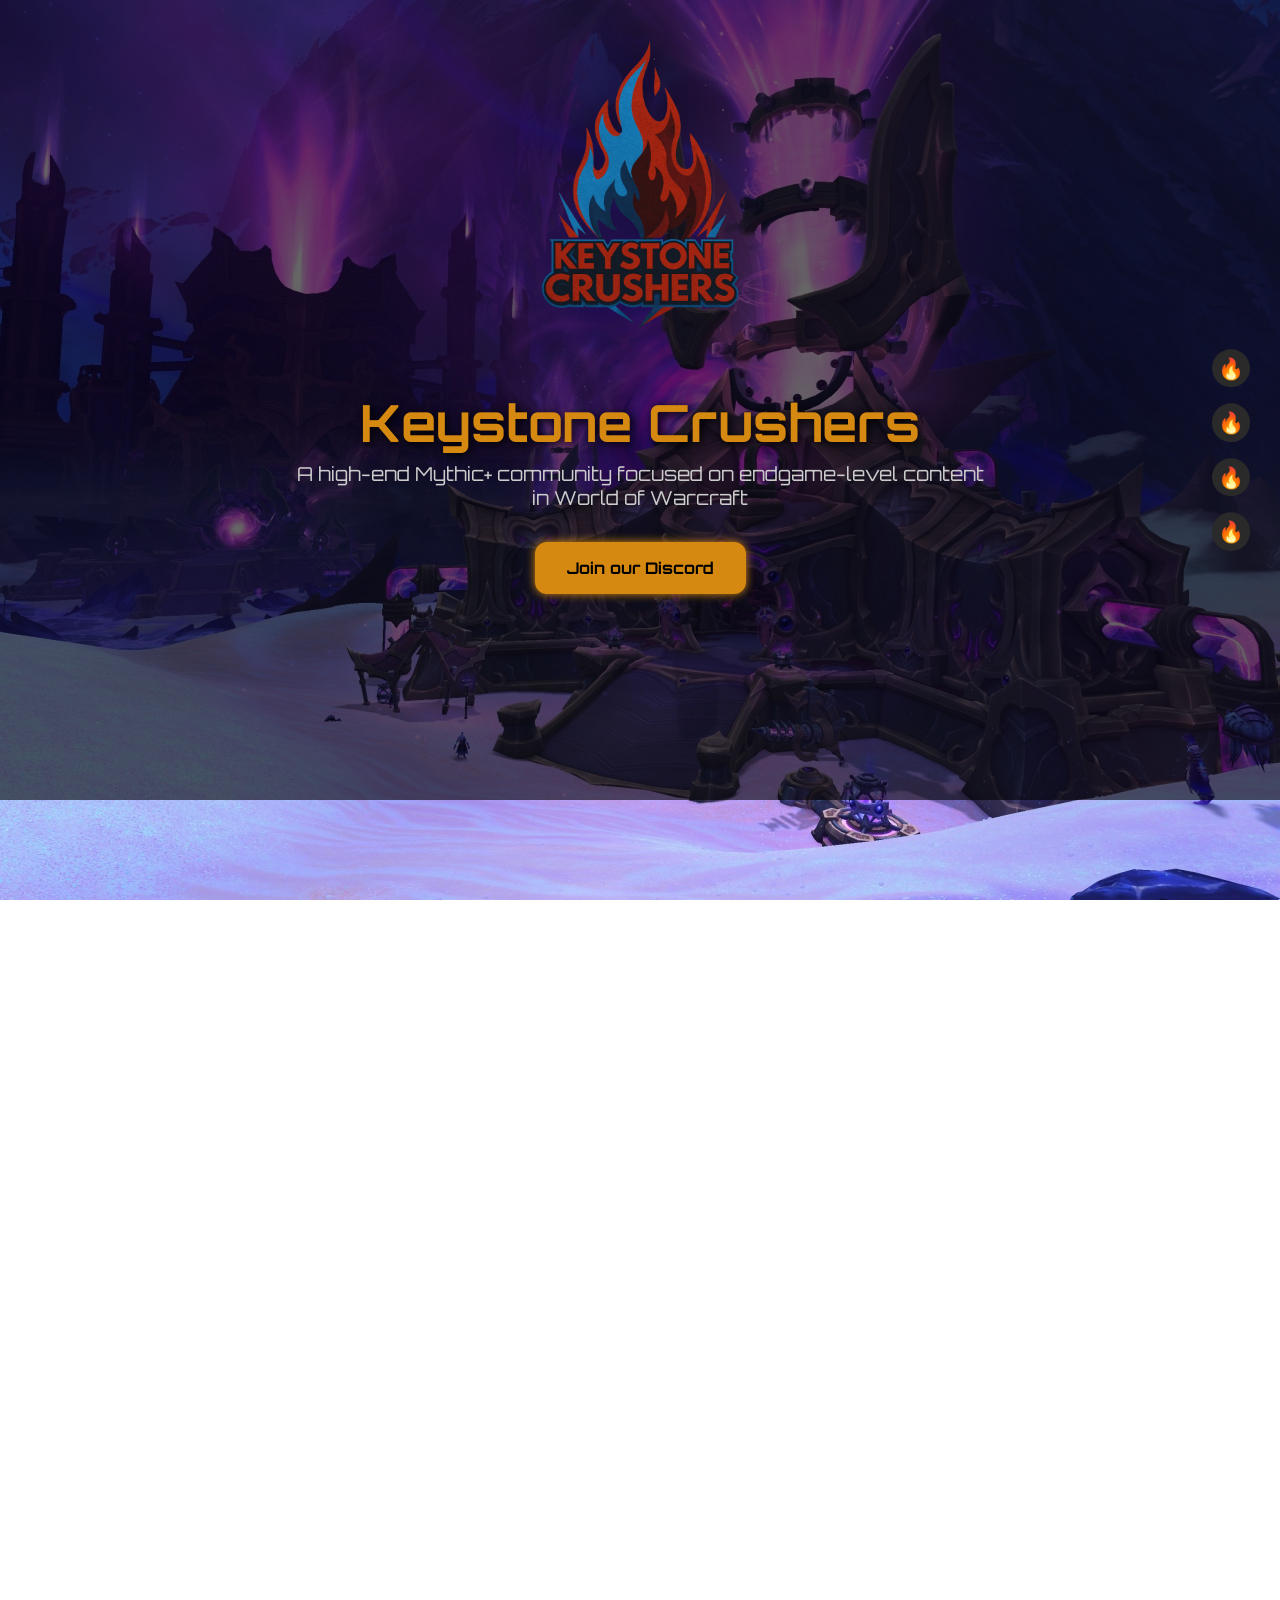
<file: index.html>
<!DOCTYPE html>
<html lang="en">
  <head>
    <meta charset="UTF-8" />
    <meta name="viewport" content="width=device-width, initial-scale=1" />
    <title>Keystone Crushers | Mythic+ Community</title>
    <link
      href="https://fonts.googleapis.com/css2?family=Orbitron:wght@500;700&display=swap"
      rel="stylesheet"
    />
    <link rel="stylesheet" href="style.css" />
  </head>
  <body>
    <header id="header">
      <img src="images/logo.png" alt="Keystone Crushers Logo" class="logo" />
      <h1>Keystone Crushers</h1>
      <p>
        A high-end Mythic+ community focused on endgame-level content in World
        of Warcraft
      </p>
      <a
        href="https://discord.gg/M7X6Axk3Gw"
        class="cta"
        target="_blank"
        rel="noopener"
      >
        Join our Discord
      </a>
    </header>

    <section class="section" id="offer">
      <div class="card">
        <h2>About Us</h2>
        <p>
          Tired of unreliable pugs? Looking for a real team to push higher keys
          with?
        </p>
        <p>
          Keystone Crushers is a dedicated Mythic+ community of experienced
          World of Warcraft players focused on Keystone Level 12 and beyond.
        </p>
        <p>
          We’re more than just a Discord server – we’re a competitive,
          supportive, and social group that thrives on teamwork, strategy, and
          the thrill of the timer.
        </p>
        <p>
          Whether you’re aiming to refine your skills or smash your next record,
          you’ll find your crew here.
        </p>
      </div>

      <div class="card">
        <h2>What We Offer</h2>
        <ul>
          <li>
            A supportive, competitive, and social community focused on
            high-level Mythic+ content
          </li>
          <li>Experienced players with 3000+ Raider.IO scores</li>
          <li>
            Clean and focused voice comms on Discord with active voice chats
          </li>
          <li>Non-toxic environment where teamwork and growth come first</li>
          <li>
            Party Crusher System (coming soon) – a quick-match tool to find key
            groups fast within the community
          </li>
        </ul>
      </div>
    </section>

    <section class="section" id="videos">
      <div class="card">
        <div class="video-carousel">
          <div class="carousel-inner"></div>
          <div class="controls">
            <button class="prev" aria-label="Previous video">&larr;</button>
            <button class="next" aria-label="Next video">&rarr;</button>
          </div>
        </div>
      </div>

      <div class="card">
        <h2>Who We're Looking For</h2>
        <p>
          We’re recruiting committed, experienced players who want to grow with
          a like-minded Mythic+ team. Whether you’re a tank, healer, or DPS, if
          you’ve got the mindset to improve and push limits, you’ll fit right
          in.
        </p>
      </div>
    </section>

    <section class="section" id="join">
      <div class="card">
        <h2>Our Community</h2>
        <iframe
          src="https://discord.com/widget?id=1164810732328726629&theme=dark"
          height="500"
          width="100%"
          allowtransparency="true"
          frameborder="0"
          sandbox="allow-popups allow-popups-to-escape-sandbox allow-same-origin allow-scripts"
        >
        </iframe>
      </div>

      <div class="card">
        <h2>Join the Team</h2>
        <p>
          Want to push your limits in The War Within and beyond? Click below to
          join our Discord and introduce yourself!
        </p>
        <a
          href="https://discord.gg/M7X6Axk3Gw"
          class="cta"
          target="_blank"
          rel="noopener"
          >Become a Crusher</a
        >
      </div>
    </section>

    <ul class="scrollbar">
      <li data-target="#header"></li>
      <li data-target="#offer"></li>
      <li data-target="#videos"></li>
      <li data-target="#join"></li>
    </ul>

    <footer>
      © 2025 Keystone Crushers. Not affiliated with Blizzard Entertainment.
    </footer>

    <script src="script.js" defer></script>
  </body>
</html>
</file>
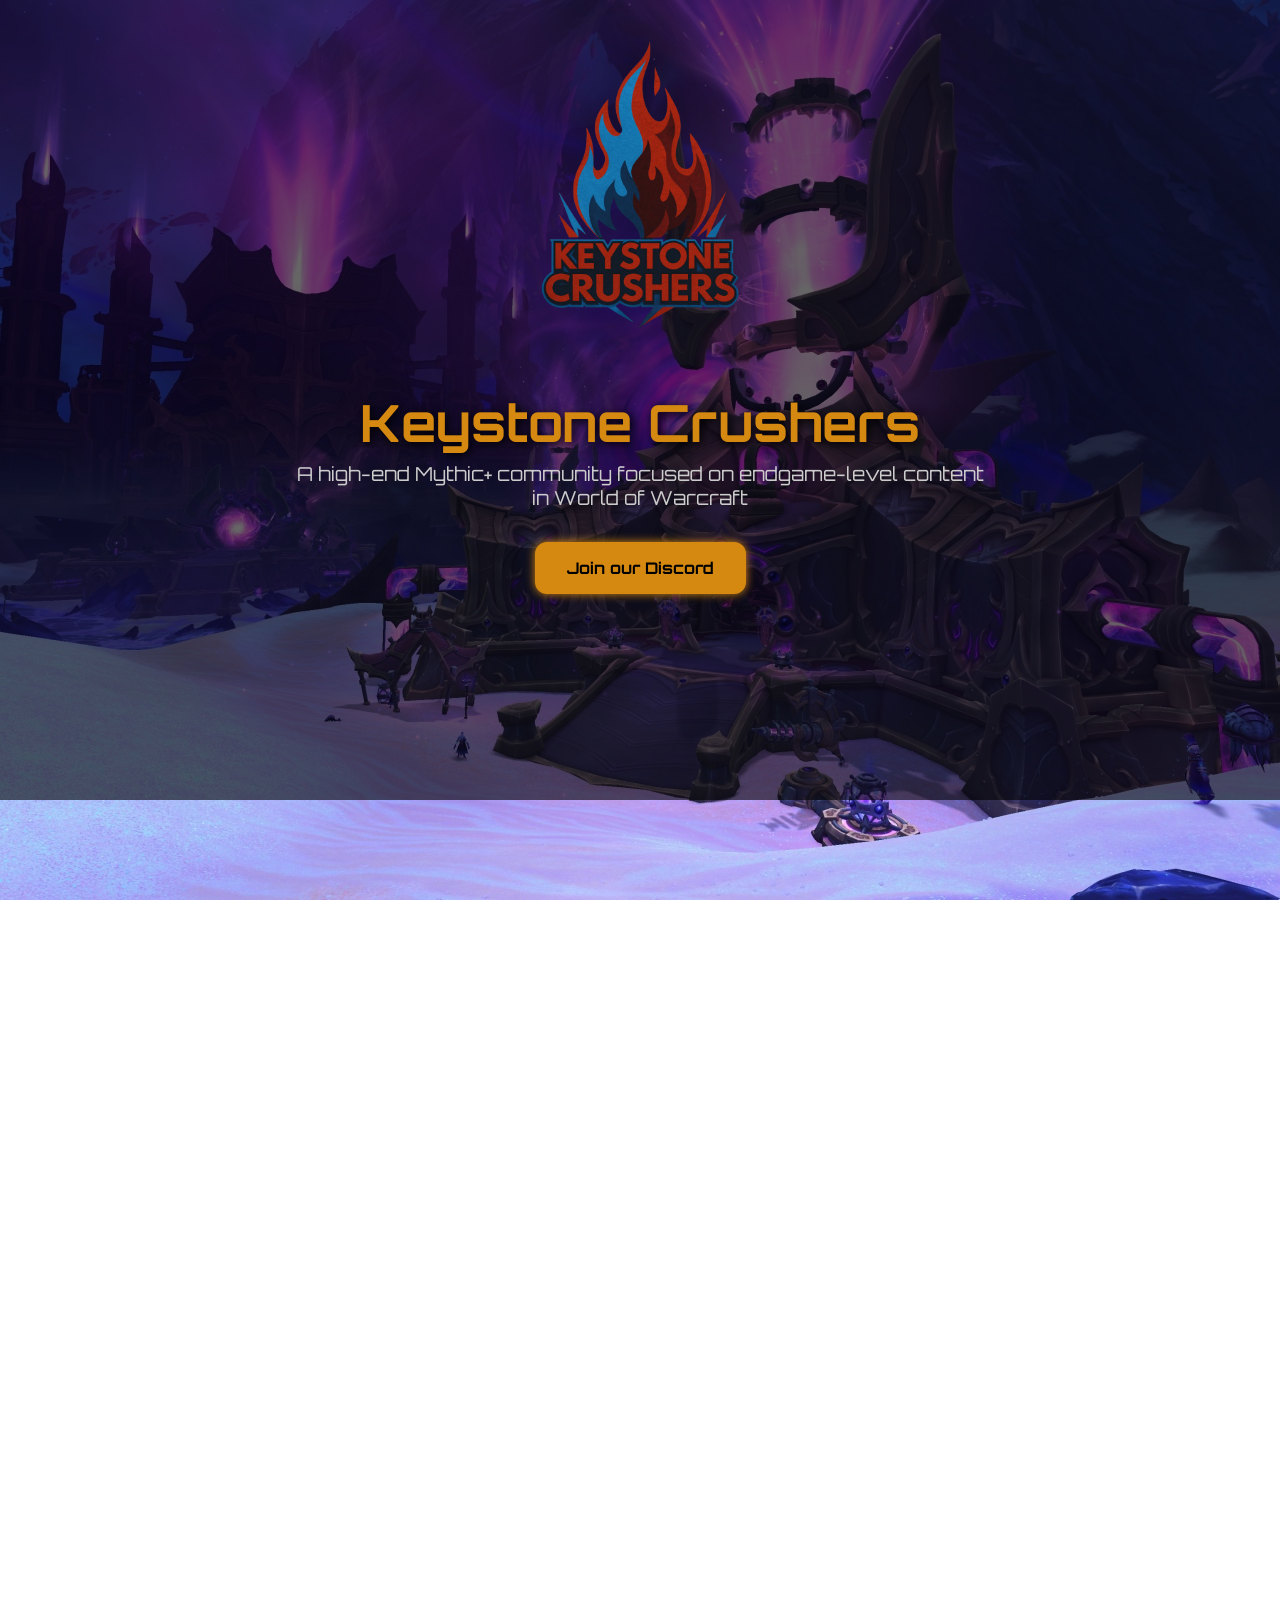
<file: keystone_crushers.html>
<!DOCTYPE html>
<html lang="en">
  <head>
    <meta charset="UTF-8" />
    <meta name="viewport" content="width=device-width, initial-scale=1" />
    <title>Keystone Crushers | Mythic+ Community</title>
    <link
      href="https://fonts.googleapis.com/css2?family=Orbitron:wght@500;700&display=swap"
      rel="stylesheet"
    />
    <link rel="stylesheet" href="style.css" />
  </head>
  <body>
    <header>
      <img src="images/logo.png" alt="Keystone Crushers Logo" class="logo" />
      <h1>Keystone Crushers</h1>
      <p>
        A high-end Mythic+ community focused on endgame-level content in World
        of Warcraft
      </p>
      <a
        href="https://discord.gg/M7X6Axk3Gw"
        class="cta"
        target="_blank"
        rel="noopener"
      >
        Join our Discord
      </a>
    </header>

    <section class="section">
      <div class="card">
        <h2>About Us</h2>
        <p>
          Tired of unreliable pugs? Looking for a real team to push higher keys
          with?
        </p>
        <p>
          Keystone Crushers is a dedicated Mythic+ community of experienced
          World of Warcraft players focused on Keystone Level 12 and beyond.
        </p>
        <p>
          We’re more than just a Discord server – we’re a competitive,
          supportive, and social group that thrives on teamwork, strategy, and
          the thrill of the timer.
        </p>
        <p>
          Whether you’re aiming to refine your skills or smash your next record,
          you’ll find your crew here.
        </p>
      </div>

      <div class="card">
        <h2>What We Offer</h2>
        <ul>
          <li>
            A supportive, competitive, and social community focused on
            high-level Mythic+ content
          </li>
          <li>Experienced players with 3000+ Raider.IO scores</li>
          <li>
            Clean and focused voice comms on Discord with active voice chats
          </li>
          <li>Non-toxic environment where teamwork and growth come first</li>
          <li>
            Party Crusher System (coming soon) – a quick-match tool to find key
            groups fast within the community
          </li>
        </ul>
      </div>
    </section>

    <section class="section">
      <div class="card">
        <div class="video-carousel">
          <div class="carousel-inner"></div>
          <div class="controls">
            <button class="prev" aria-label="Previous video">&larr;</button>
            <button class="next" aria-label="Next video">&rarr;</button>
          </div>
        </div>
      </div>

      <div class="card">
        <h2>Who We're Looking For</h2>
        <p>
          We’re recruiting committed, experienced players who want to grow with
          a like-minded Mythic+ team. Whether you’re a tank, healer, or DPS, if
          you’ve got the mindset to improve and push limits, you’ll fit right
          in.
        </p>
      </div>
    </section>

    <section class="section" id="join">
      <div class="card member-counter">
        <h2>Our Community</h2>
        <p>Current Members:</p>
        <div class="member-count" id="memberCount">1,267... And Counting!</div>
      </div>

      <div class="card">
        <h2>Join the Team</h2>
        <p>
          Want to push your limits in The War Within and beyond? Click below to
          join our Discord and introduce yourself!
        </p>
        <a
          href="https://discord.gg/M7X6Axk3Gw"
          class="cta"
          target="_blank"
          rel="noopener"
          >Become a Crusher</a
        >
      </div>
    </section>

    <footer>
      © 2025 Keystone Crushers. Not affiliated with Blizzard Entertainment.
    </footer>

    <script src="script.js" defer></script>
  </body>
</html>
</file>
<file: style.css>
html,
body {
  height: 100%;
  margin: 0;
  scroll-behavior: smooth;
  overflow-y: scroll;
  font-family: "Orbitron", sans-serif;
}

body {
  scroll-snap-type: y mandatory;
  background: url("images/background.png") center center / cover no-repeat fixed;
  color: #eee;
}

header {
  padding: 40px 0;
  text-align: center;
  background-color: rgba(0, 0, 0, 0.6);
  /* height: auto; */
  height: 80vh;
}

header img.logo {
  width: 200px;
  max-width: 80%;
  margin-bottom: 1.5rem;
}

header h1 {
  font-size: 3.2rem;
  color: #d68910;
  text-shadow: 2px 2px 10px #000;
  margin-bottom: 0.5rem;
}

header p {
  font-size: 1.2rem;
  color: #ccc;
  max-width: 700px;
  margin: 0 auto;
}

.cta {
  margin-top: 2rem;
  display: inline-block;
  padding: 1rem 2rem;
  background-color: #d68910;
  color: #000;
  text-decoration: none;
  border-radius: 12px;
  font-weight: bold;
  box-shadow: 0 0 10px #d68910;
}

.section {
  padding: 4rem 2rem;
  max-width: 70vw;
  margin: auto;
  /* height: 45vh; */
  height: 80vh;
  display: flex;
  gap: 2rem;
  align-items: center;
  justify-content: space-between;
}

header,
.section {
  scroll-snap-align: center;
}

.card {
  background-color: rgba(0, 0, 0, 0.75);
  padding: 2rem;
  border-radius: 15px;
  box-shadow: 0 4px 20px rgba(0, 0, 0, 0.7);
  margin-bottom: 3rem;

  height: auto;
  flex: 1 1 40%;
  min-width: 400px;
}

.card {
  .video-carousel {
    max-width: 800px;
    margin: auto;
    position: relative;
    font-family: system-ui, sans-serif;
  }

  .carousel-inner {
    position: relative;
    overflow: hidden;
    border-radius: 12px;
    background: #111;
  }

  .slide {
    display: none;
    position: relative;
    padding-top: 56.25%; /* 16:9 aspect */
  }

  .slide.active {
    display: block;
  }

  .slide iframe {
    position: absolute;
    top: 0;
    left: 0;
    width: 100%;
    height: 100%;
    border: 0;
  }

  .controls {
    display: flex;
    align-items: center;
    justify-content: center;
    gap: 1rem;
    margin-top: 0.75rem;
    flex-wrap: wrap;
  }

  .controls button {
    background: rgba(255, 255, 255, 0.08);
    border: none;
    padding: 0.5rem 1rem;
    border-radius: 6px;
    cursor: pointer;
    font-size: 1rem;
    color: #fff;
  }

  .controls button:disabled {
    opacity: 0.4;
    cursor: default;
  }
}

.card h2 {
  font-size: 2rem;
  margin-bottom: 1rem;
  color: #d68910;
}

.card p,
.card ul {
  line-height: 1.6;
  color: #ddd;
}

ul {
  list-style: none;
  padding-left: 0;
}

.card ul li::before {
  content: "🔥";
  margin-right: 0.5rem;
}

footer {
  text-align: center;
  padding: 2rem;
  background-color: rgba(0, 0, 0, 0.8);
  color: #aaa;
  font-size: 0.9rem;
}
.member-counter {
  text-align: center;
}

.member-count {
  font-size: 3rem;
  color: #d68910;
  font-weight: bold;
  margin-top: 1rem;
  background: rgba(255, 255, 255, 0.05);
  padding: 1rem 2rem;
  border-radius: 12px;
  display: inline-block;
  box-shadow: 0 0 10px #000;
}

.scrollbar {
  position: fixed;
  top: 50%;
  right: 30px;
  transform: translateY(-50%);
  display: flex;
  flex-direction: column;
  gap: 16px;
  list-style: none;
  padding: 0;
  margin: 0;
  z-index: 9999;
}

.scrollbar li {
  width: 2.4rem;
  height: 2.4rem;
  border-radius: 50%;
  display: flex;
  align-items: center;
  justify-content: center;

  background-color: #2a2a2a; /* neutral dark grey */
  cursor: pointer;
  transition: background-color 0.3s, transform 0.2s, box-shadow 0.3s;
}

.scrollbar li.active {
  background-color: #000; /* deep black for contrast */
  box-shadow: 0 0 8px #ffb84d, 0 0 16px #ff9800; /* crisp gold glow */
  transform: scale(1.25);
}

.scrollbar li::before {
  content: "🔥";
  font-size: 1.3rem;
  line-height: 1;
  display: block;
}
</file>
